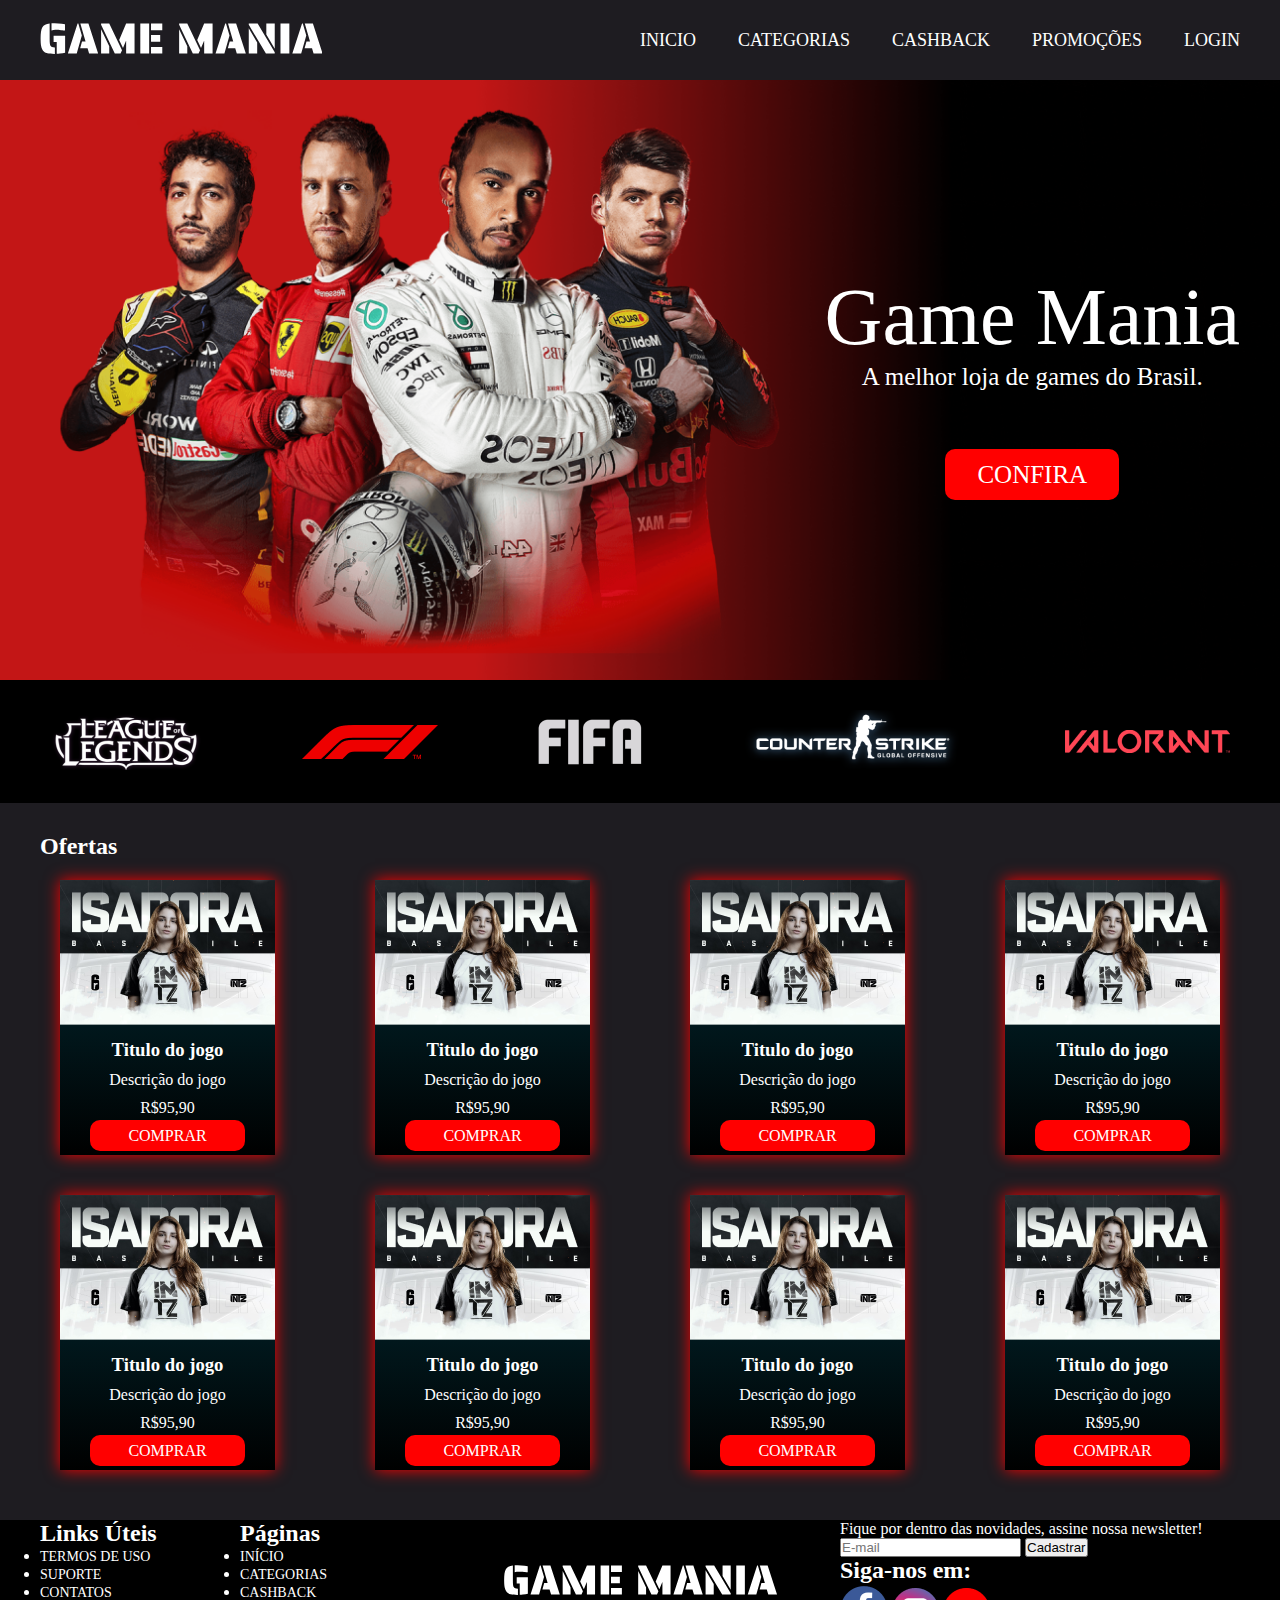
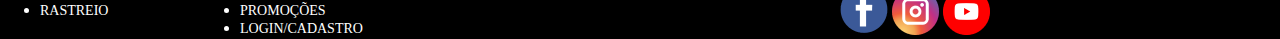
<file: html/index.html>
<!DOCTYPE html>
<html lang="pt-br">
<head>
    <meta charset="UTF-8">
    <meta http-equiv="X-UA-Compatible" content="IE=edge">
    <meta name="viewport" content="width=device-width, initial-scale=1.0">
    <title>Game Mania</title>
    
    <link href="https://cdn.jsdelivr.net/npm/bootstrap@5.2.3/dist/css/bootstrap.min.css" rel="stylesheet" integrity="sha384-rbsA2VBKQhggwzxH7pPCaAqO46MgnOM80zW1RWuH61DGLwZJEdK2Kadq2F9CUG65" crossorigin="anonymous">
    
    <link rel="stylesheet" href="../css/style.css">

    <script src="../js/script.js" defer></script>
    <script src="https://cdn.jsdelivr.net/npm/bootstrap@5.2.3/dist/js/bootstrap.bundle.min.js" integrity="sha384-kenU1KFdBIe4zVF0s0G1M5b4hcpxyD9F7jL+jjXkk+Q2h455rYXK/7HAuoJl+0I4" crossorigin="anonymous" defer></script>

</head>

<body>
    <h1>Home-Game Mania</h1>
    <header class="header">
        <div class="container_grid alinhamento_bar">
            <a href=""><img class="logo" src="../img/Vector.svg" alt=""></a>
            <nav id="menu" class="menu">
                <a href="">Inicio</a>
                <a href="">Categorias</a>
                <a href="">Cashback</a>
                <a href="">Promoções</a>
                <a href="">Login</a>
            </nav>
            <a onclick="mostrarMenu()" class="barras" href=""><svg xmlns="http://www.w3.org/2000/svg" viewBox="0 0 448 512"><!-- Font Awesome Pro 5.15.4 by @fontawesome - https://fontawesome.com License - https://fontawesome.com/license (Commercial License) --><path d="M16 132h416c8.837 0 16-7.163 16-16V76c0-8.837-7.163-16-16-16H16C7.163 60 0 67.163 0 76v40c0 8.837 7.163 16 16 16zm0 160h416c8.837 0 16-7.163 16-16v-40c0-8.837-7.163-16-16-16H16c-8.837 0-16 7.163-16 16v40c0 8.837 7.163 16 16 16zm0 160h416c8.837 0 16-7.163 16-16v-40c0-8.837-7.163-16-16-16H16c-8.837 0-16 7.163-16 16v40c0 8.837 7.163 16 16 16z"/></svg></a>
        </div>
    </header>
    <div class="banner">
        <div class="container_grid localizacao_texto">
            <div class="texto_banner">
                <span>Game Mania</span>
                <p>A melhor loja de games do Brasil.</p>
                <a href="">Confira</a>
            </div>
        </div>
    </div>
    <div class="secao_jogos">
        <div class="linha_jogos container">
            <img src="../img/Logo Lol.png" alt="">
            <img src="../img/Logo F1.png" alt="">
            <img src="../img/Fifa Logo.png" alt="">
            <img src="../img/Counter-Strike-Logo-Transparent-PNG 1.png" alt="">
            <img src="../img/Valorant Logo.png" alt="">
        </div>
    </div>
    <section class="ofertas">
        <div class="container_grid">
            <h2>Ofertas</h2>
            <div class="conjunto_cards">
                <div class="card">
                    <img src="../img/T1 1 (1).png" alt="">
                    <h3>Titulo do jogo</h3>
                    <p>Descrição do jogo</p>
                    <p>R$95,90</p>
                    <a href="">Comprar</a>
                </div>
                <div class="card">
                    <img src="../img/T1 1 (1).png" alt="">
                    <h3>Titulo do jogo</h3>
                    <p>Descrição do jogo</p>
                    <p>R$95,90</p>
                    <a href="">Comprar</a>
                </div>
                <div class="card">
                    <img src="../img/T1 1 (1).png" alt="">
                    <h3>Titulo do jogo</h3>
                    <p>Descrição do jogo</p>
                    <p>R$95,90</p>
                    <a href="">Comprar</a>
                </div>
                <div class="card">
                    <img src="../img/T1 1 (1).png" alt="">
                    <h3>Titulo do jogo</h3>
                    <p>Descrição do jogo</p>
                    <p>R$95,90</p>
                    <a href="">Comprar</a>
                </div>
                <div class="card">
                    <img src="../img/T1 1 (1).png" alt="">
                    <h3>Titulo do jogo</h3>
                    <p>Descrição do jogo</p>
                    <p>R$95,90</p>
                    <a href="">Comprar</a>
                </div>
                <div class="card">
                    <img src="../img/T1 1 (1).png" alt="">
                    <h3>Titulo do jogo</h3>
                    <p>Descrição do jogo</p>
                    <p>R$95,90</p>
                    <a href="">Comprar</a>
                </div>
                <div class="card">
                    <img src="../img/T1 1 (1).png" alt="">
                    <h3>Titulo do jogo</h3>
                    <p>Descrição do jogo</p>
                    <p>R$95,90</p>
                    <a href="">Comprar</a>
                </div>
                <div class="card">
                    <img src="../img/T1 1 (1).png" alt="">
                    <h3>Titulo do jogo</h3>
                    <p>Descrição do jogo</p>
                    <p>R$95,90</p>
                    <a href="">Comprar</a>
                </div>
            </div>  
        </div>
    </section>


    <footer>
       <div class="container_grid rodape">
          <div class="links_footer">
            <div>
                <h2>Links Úteis</h2>
                <ul>
                    <li> <a href="">Termos de uso</a></li>
                    <li><a href="">Suporte</a></li>
                    <li><a href="">Contatos</a></li>
                    <li><a href="">Rastreio</a></li>
                </ul>
            </div>
            <div>
                <div>
                    <h2>Páginas</h2>
                    <ul>
                        <li> <a href="">Início</a></li>
                        <li><a href="">Categorias</a></li>
                        <li><a href="">Cashback</a></li>
                        <li><a href="">Promoções</a></li>
                        <li><a href="">Login/cadastro</a></li>
                    </ul>
                </div>
            </div>
          </div>
          <img class="logo" src="../img/Vector.svg" alt="Logo Site Game Mania">
          <div class="info_contato">
            <p>Fique por dentro das novidades, assine nossa newsletter!</p>
            <form action="">
                <input type="email" placeholder="E-mail" required>
                <button>Cadastrar</button>
            </form>
            <div class="seguir">
                <h2>Siga-nos em:</h2>
                <a href=""><img src="../img/facebook 1.png" alt=""></a>
                <a href=""><img src="../img/instagram 1.png" alt=""></a>
                <a href=""><img src="../img/youtube.png" alt=""></a>
            </div>
          </div>
       </div> 
    </footer>
</body>
</html>
</file>
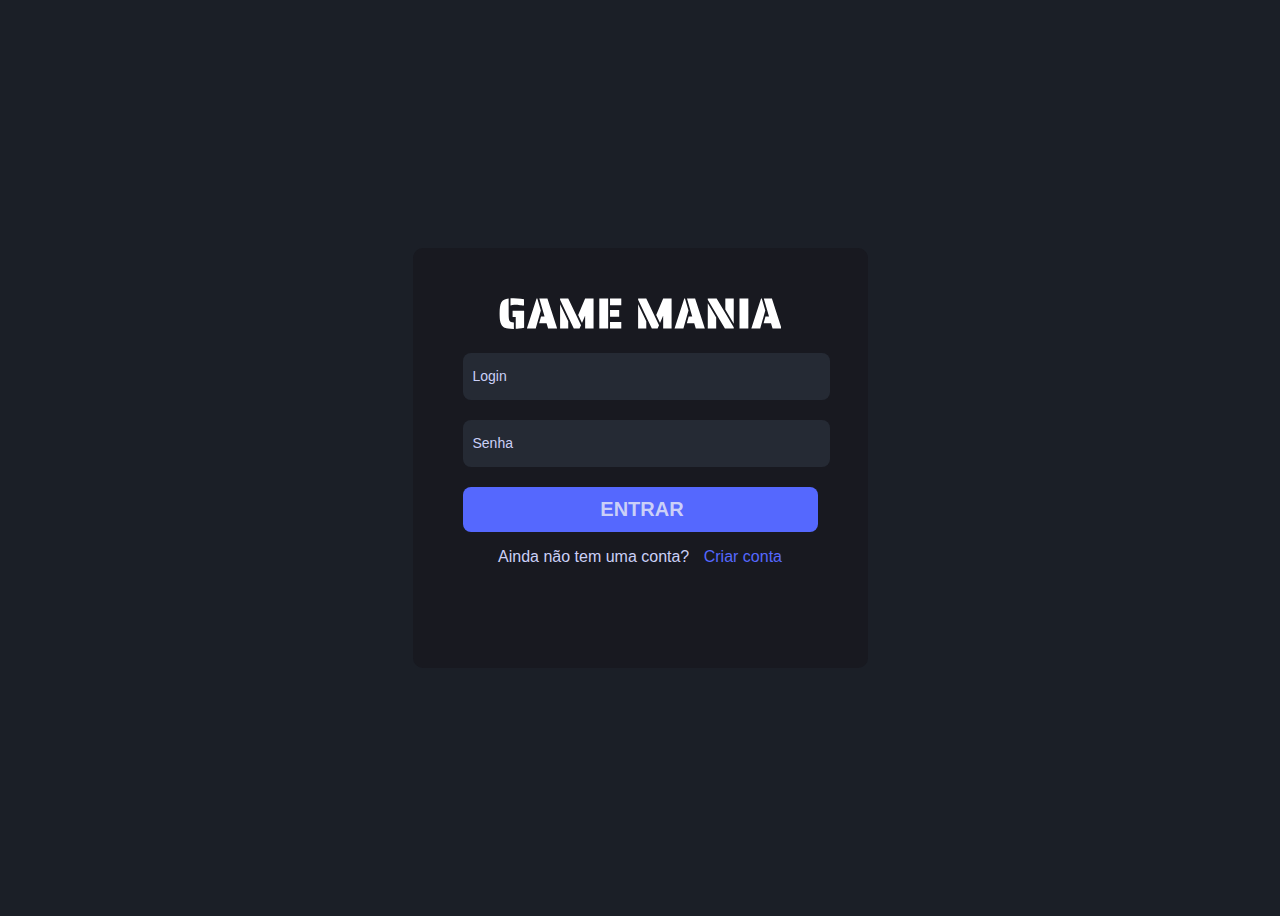
<file: html/login.html>
<!DOCTYPE html>
<html lang="en">
<head>
    <meta charset="UTF-8">
    <meta http-equiv="X-UA-Compatible" content="IE=edge">
    <meta name="viewport" content="width=device-width, initial-scale=1.0">
    <link rel="stylesheet" href="../css/login.css">
    
    <script src="../js/login.js" defer></script>

    <title>Document</title>
</head>
<body>
    <section class="area-login">
        <div class="login">
            <div>
                <img class="img-login" src="../img/Vector.svg" alt="">
            </div>
            
            <form method="post">
                <input type="text" name="nome" placeholder="Login" id="login" autofocus>
                <input type="password" name="senha" placeholder="Senha" id="senha">
                <input type="submit" value="entrar" onclick="logar(); return false">
            </form>
            <P>Ainda não tem uma conta? <a href="#">Criar conta</a></P>
        </div>
    </section>

</body>
</html>
</file>
<file: css/style.css>
*{
    margin: 0;
    padding: 0;
    box-sizing: border-box;
}


.container_grid{
    max-width: 1200px;
    width: 95%;
    margin: 0 auto;
}

h1{
    display: none;
}


.header{
    background-color: #1E1C21;
    height: 80px;
}

.alinhamento_bar{
    display: flex;
    justify-content: space-between;
    align-items: center;
    height: 100%;
}

.menu{
    width: 600px;
    display: flex;
    justify-content: space-between;
}

.menu a{
    color: white;
    text-decoration: none;
    text-transform: uppercase;
    font-size: 18px;
    font-family: 'Times New Roman', Times, serif;
}

.menu a:hover{
    color:#00FFFF;
    scale: 1.1;
}

.barras{
    display: none;
}

.alinhamento_bar svg{
    width: 30px;
    fill: white;
}

.banner{
    background-image:url(../img/ImagemBanner\ \(1\).png);
    height: 600px;
    background-size: cover;
}

.posicao_texto{
    display: flex;
    justify-content: flex-end;
    align-items: center;
    height: 100%;
}

.localizacao_texto{
    display: flex;
    justify-content: flex-end;
    height: 100%;
    align-items: center;
}

.texto_banner{
    color: white;
    text-align: center;
}

.texto_banner span{
    font-size: 80px;
    font-family: 'Times New Roman', Times, serif;
}

.texto_banner a{
    color: white;
    font-family: 'Times New Roman', Times, serif;
    font-size: 25px;
    text-transform: uppercase;
    text-decoration: none;
    background-color: red;
    padding: 12px 32px;
    border-radius: 10px;
}

.texto_banner p{
    font-family: 'Times New Roman', Times, serif;
    font-size: 25px;
    margin-bottom: 70px;
}

.secao_jogos{
    background-color: black;
}

.linha_jogos{
    display: flex;
    align-items: center;
    justify-content: space-around;
    flex-wrap: wrap;
    padding: 30px 0;
}

.ofertas{
    background-color: #1E1C21;
    padding: 30px 0;
}


h2{
    color: white;
}

.conjunto_cards{
    display: flex;
    flex-wrap: wrap;
    justify-content: space-between;
}


.card{
    width: 215px;
    margin: 20px;
    box-shadow: 0px 0px 15px red ;
    background: linear-gradient(360deg, rgba(0,0,0,1) 0%, rgba(1,24,29,1) 48%, rgba(6,111,133,1) 100%);
    color: white;
    padding-bottom: 10px;
    text-align: center;
}

.card a{
    color: white;
    text-decoration: none;
    background-color: red;
    text-transform: uppercase;
    padding: 7px 38px ;
    border-radius: 10px;
    text-align: center;
}

.card *:not(:first-child){
    margin: 10px 10px;
}

footer{
    background-color: black;
}

.rodape{
    display: flex;
}

.rodape * {
    flex: 1;
}

.links_footer{
    display: flex;
    color: white;
}

.links_footer a{
    color: white;
    text-decoration: none;
    font-size: 14px;
    font-family: serif;
    text-transform: uppercase;
}

footer .logo{
    height: 30px;
    margin: auto;
}

.info_contato{
    color: white;
}


@media screen and (max-width: 1200px) {

    .logo{
        width: 250px;
        margin-right: 20px;
    }

    .menu{
        width: 500px;
    }

    .menu a{
        font-size: 14px;
    }

}

@media screen and (max-width: 768px) {

    .alinhamento_bar{
        position: relative;
    }

    .menu{
        display: none;
        flex-direction: column;
        width: 150px;
        position: absolute;
        right: -18px;
        top: 70px;
        background-color: #000000dd;
        padding: 16px;
        border-radius: 5px;
        box-shadow: 0px 0px 15px red;

    }

    .menu a{
        margin: 6px;
        text-align:start;
    }

    .barras{
        display: flex;
    }


}
</file>
<file: css/login.css>
body{
    background-color:#1B1F27;
    font-family: Arial, Helvetica, sans-serif;
    overflow: hidden;
}

.area-login{
    display: flex;
    height: 100vh;
    justify-content: center;
    align-items: center;
}

.login{
    display: flex;
    flex-direction: column;
    align-items: center;
    background-color:#181920;
    border-radius: 10px;
    width: 355PX;
    height: 320PX;
    padding: 50px;
}

.login form{
    display: flex;
    flex-direction: column;
    width: 100%;
}

.login input{
    margin-top:20px;
    width: 100%;
    background-color:#252A34;
    padding-left: 10px;
    color:#CBD0F7 ;
    border: none;
    height: 45px;
    outline: none;
    border-radius: 8px;
}

/* .img-login{
    /* width: 150px;
    height: auto;
} */ 

input::placeholder{
    color: #CBD0F7;
    font-size: 14px;
}

form [type='submit']{
    display: block;
    background-color: #5568FE;
    font-size: 20px;
    text-transform: uppercase;
    font-weight: bold;
    cursor: pointer;
}

p{
    color: #CBD0F7;
}

a{
    color: #5568FE;
    text-decoration: none;
    margin-left: 10px;
}
</file>
